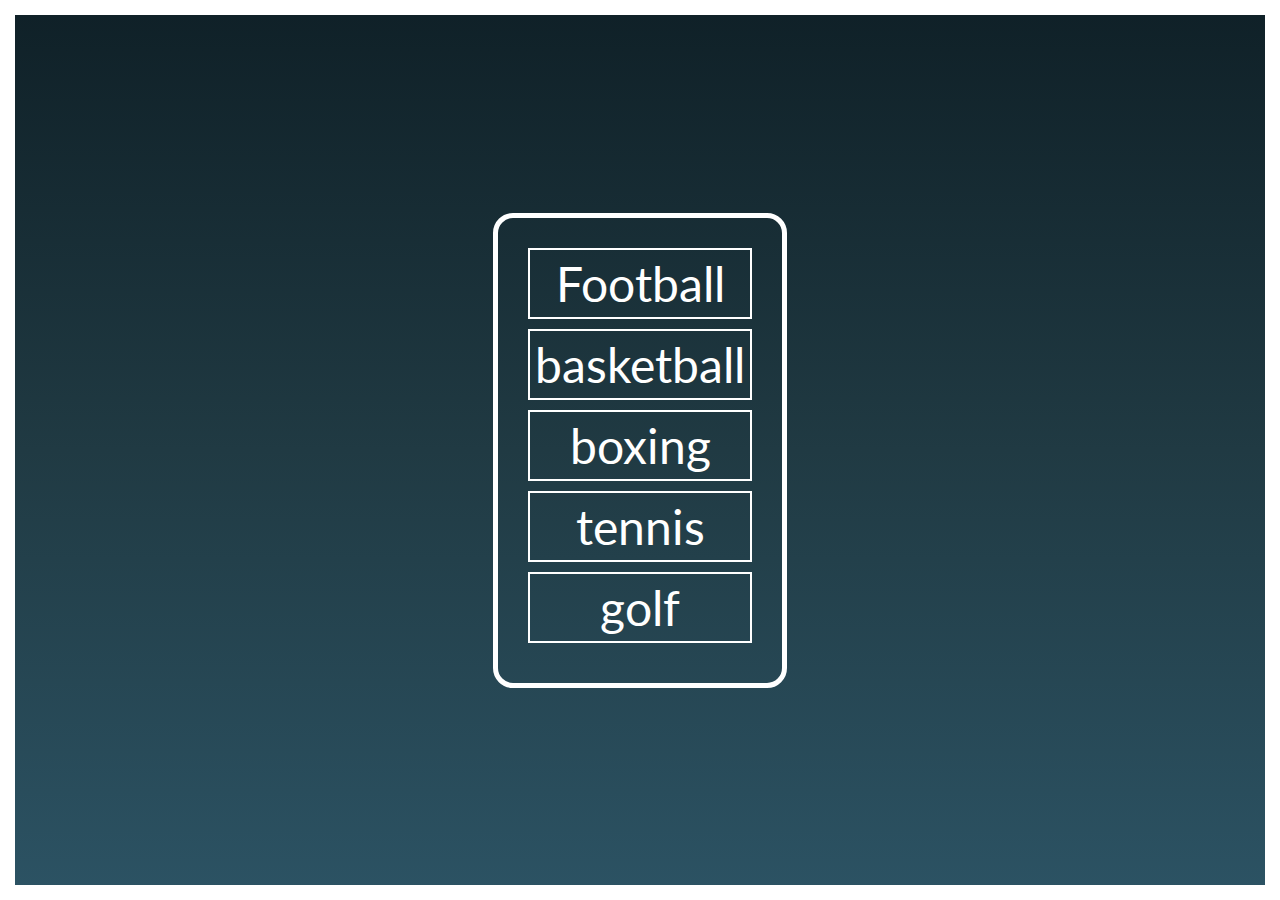
<file: 1.DOM tree analogy/index.html>
<!DOCTYPE html>
<html lang="en">

<head>
    <meta charset="UTF-8">
    <meta http-equiv="X-UA-Compatible" content="IE=edge">
    <meta name="viewport" content="width=device-width, initial-scale=1.0">
    <title>Master DOM Manipulation: Part 1</title>
    <style>
        @import url('https://fonts.googleapis.com/css2?family=Lato&display=swap');


        * {
            list-style: none;
            padding: 0;
            margin: 0;
            box-sizing: border-box;
        }

        body {
            background: linear-gradient(#0f2027,
                    #203a43,
                    #2c5364);
            height: 100vh;
            font-family: 'Lato', sans-serif;
            border: solid 15px #fff;
            display: flex;
            justify-content: center;
            align-items: center;
            font-size: 4rem;

        }

        #sports {
            border: solid 5px #fff;
            padding: 30px;
            border-radius: 20px;
            font-size: 3rem;
            text-align: center;
            color: #fff;
        }

        #sports li {
            margin-bottom: 10px;
            border: solid 2px #fff;
            padding: 5px;
            cursor: pointer;

        }

        .div2 {
            border: solid 10px #fff;
            border-radius: 20px;
            font-size: 3.5rem;
            text-align: center;
            padding: 80px;
            color: #fff;

        }

        .div1 {
            border: solid 5px #fff;
            border-radius: 20px;
            font-size: 3.5rem;
            text-align: center;
            padding: 50px;
            color: #fff;


        }

        button {
            display: block;
            font-size: 30px;
            background: none;
            border: solid 2px #fff;
            color: #fff;
            border-radius: 10px;
            padding: 10px 30px;
            margin-top: 10px;
        }
    </style>
</head>

<body>



    <ul id="sports">
        <li id="football">Football</li>
        <li id="basketball">basketball</li>
        <li id="boxing">boxing</li>
        <li id="tennis">tennis</li>
        <li id="golf">golf</li>
    </ul>




</body>


<script src="BASICS.JS"></script>

</html>
</file>
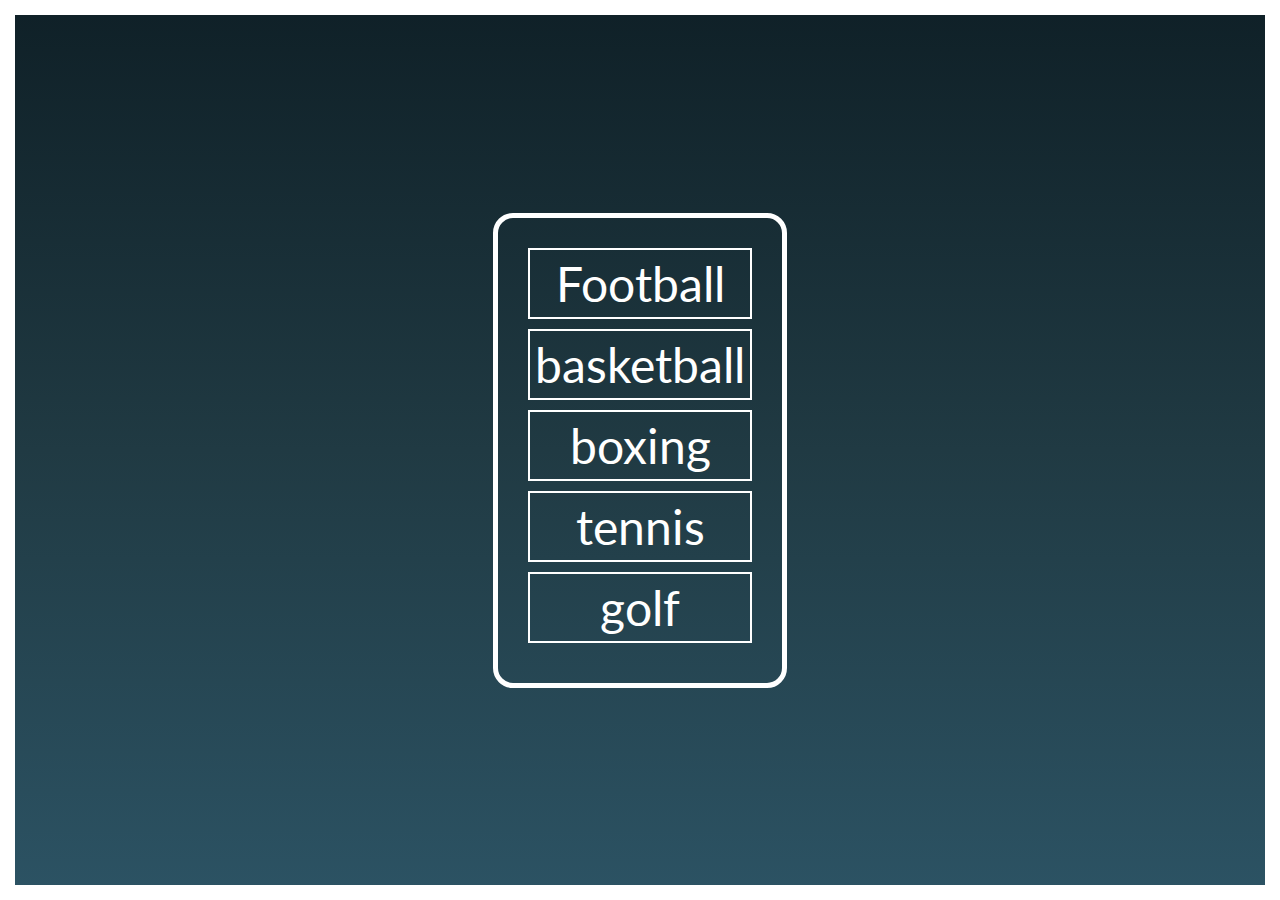
<file: 2. Traverse the DOM/INDEX.html>
<!DOCTYPE html>
<html lang="en">

<head>
    <meta charset="UTF-8">
    <meta http-equiv="X-UA-Compatible" content="IE=edge">
    <meta name="viewport" content="width=device-width, initial-scale=1.0">
    <title>Master DOM Manipulation: Part 1</title>
    <style>
        @import url('https://fonts.googleapis.com/css2?family=Lato&display=swap');


        * {
            list-style: none;
            padding: 0;
            margin: 0;
            box-sizing: border-box;
        }

        body {
            background: linear-gradient(#0f2027,
                    #203a43,
                    #2c5364);
            height: 100vh;
            font-family: 'Lato', sans-serif;
            border: solid 15px #fff;
            display: flex;
            justify-content: center;
            align-items: center;
            font-size: 4rem;

        }

        #sports {
            border: solid 5px #fff;
            padding: 30px;
            border-radius: 20px;
            font-size: 3rem;
            text-align: center;
            color: #fff;
        }

        #sports li {
            margin-bottom: 10px;
            border: solid 2px #fff;
            padding: 5px;
            cursor: pointer;

        }

        .div2 {
            border: solid 10px #fff;
            border-radius: 20px;
            font-size: 3.5rem;
            text-align: center;
            padding: 80px;
            color: #fff;

        }

        .div1 {
            border: solid 5px #fff;
            border-radius: 20px;
            font-size: 3.5rem;
            text-align: center;
            padding: 50px;
            color: #fff;


        }

        button {
            display: block;
            font-size: 30px;
            background: none;
            border: solid 2px #fff;
            color: #fff;
            border-radius: 10px;
            padding: 10px 30px;
            margin-top: 10px;
        }
    </style>
</head>

<body>



    <ul id="sports">
        <li id="football">Football</li>
        <li id="basketball">basketball</li>
        <li id="boxing">boxing</li>
        <li id="tennis">tennis</li>
        <li id="golf">golf</li>
    </ul>
    <!-- <h1>hello</h1> -->



</body>


<script src="index.js"></script>

</html>
</file>
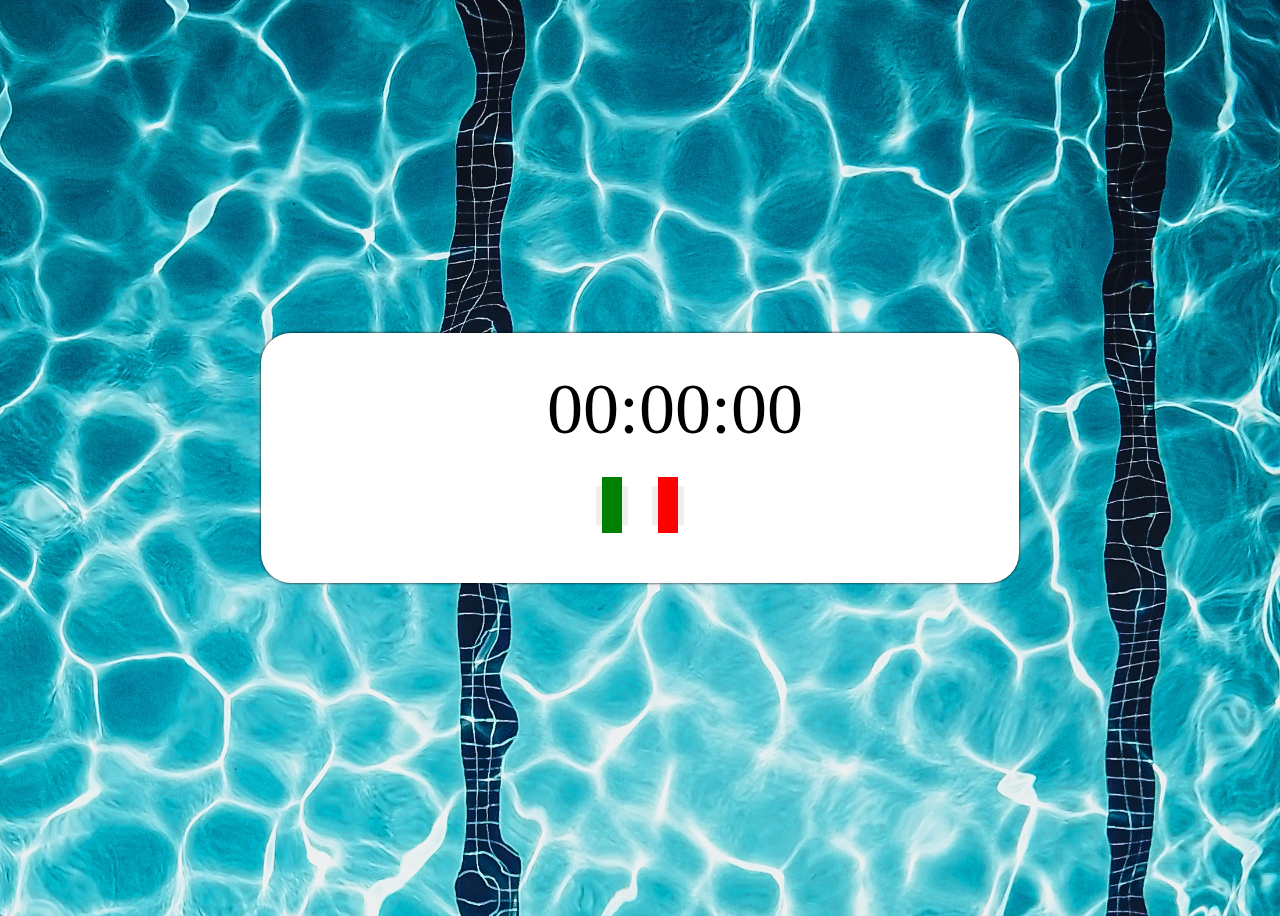
<file: PROJECTS/3. STOPWATCH/index.html>
<!DOCTYPE html>
<html lang="en">

<head>
    <meta charset="UTF-8">
    <meta http-equiv="X-UA-Compatible" content="IE=edge">
    <meta name="viewport" content="width=device-width, initial-scale=1.0">
    <!-- StyleSheet -->
    <link rel="stylesheet" href="index.css">
    <!-- Global Font Links -->
    <link rel="preconnect" href="https://fonts.googleapis.com">
    <link rel="preconnect" href="https://fonts.gstatic.com" crossorigin>
    <link href="https://fonts.googleapis.com/css2?family=Roboto&display=swap" rel="stylesheet">
    <!-- FontAwesome Link -->
    <link rel="stylesheet" href="https://cdnjs.cloudflare.com/ajax/libs/font-awesome/6.1.1/css/all.min.css"
        integrity="sha512-KfkfwYDsLkIlwQp6LFnl8zNdLGxu9YAA1QvwINks4PhcElQSvqcyVLLD9aMhXd13uQjoXtEKNosOWaZqXgel0g=="
        crossorigin="anonymous" referrerpolicy="no-referrer" />
    <title>DOM Manipulation P2</title>
</head>

<body>
    <div class="container">
        <div id="timer">
            00:00:00
        </div>
        <div class="buttons">
            <button id="startStopBtn">
                <i class="fa-solid fa-play" id="play"></i>
            </button>
            <button id="resetBtn">
                <i class="fa-solid fa-arrow-rotate-left" id="reset"></i>
            </button>
        </div>
    </div>
 <script src="index.js"></script>
</body>

</html>
</file>
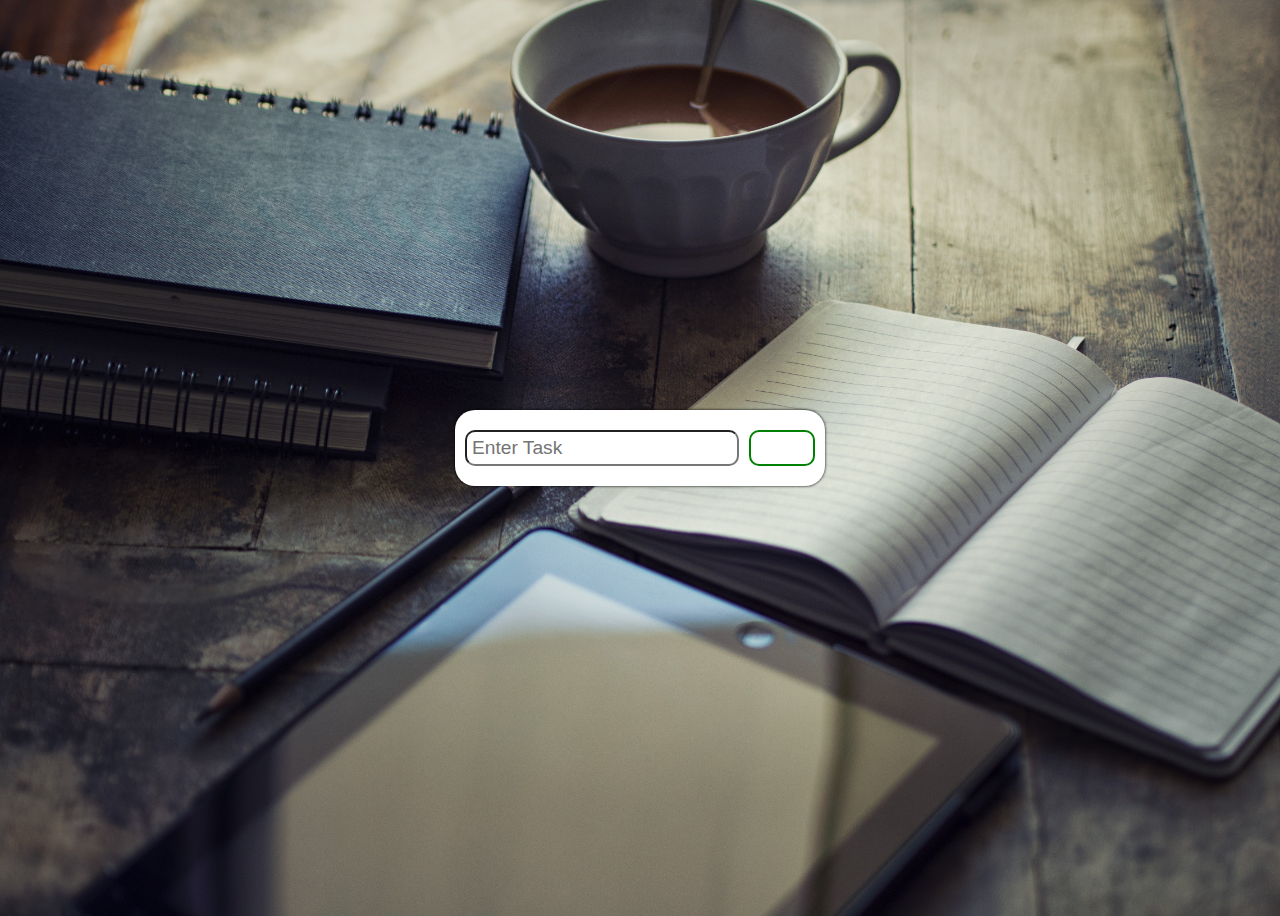
<file: PROJECTS/4. BASIC TODO LIST/index.html>
<!DOCTYPE html>
<html lang="en">

<head>
    <meta charset="UTF-8">
    <meta http-equiv="X-UA-Compatible" content="IE=edge">
    <meta name="viewport" content="width=device-width, initial-scale=1.0">
    <!-- StyleSheet -->
    <link rel="stylesheet" href="index.css">
    <!-- Global Font Links -->
    <link rel="preconnect" href="https://fonts.googleapis.com">
    <link rel="preconnect" href="https://fonts.gstatic.com" crossorigin>
    <link href="https://fonts.googleapis.com/css2?family=Roboto&display=swap" rel="stylesheet">
    <!-- FontAwesome Link -->
    <link rel="stylesheet" href="https://cdnjs.cloudflare.com/ajax/libs/font-awesome/6.1.1/css/all.min.css"
        integrity="sha512-KfkfwYDsLkIlwQp6LFnl8zNdLGxu9YAA1QvwINks4PhcElQSvqcyVLLD9aMhXd13uQjoXtEKNosOWaZqXgel0g=="
        crossorigin="anonymous" referrerpolicy="no-referrer" />
    <title>DOM Manipulation P2</title>
</head>

<body>
    <div class="container">

        <div id="add-task-container">
            <input type="text" placeholder="Enter Task" id="input-task">
            <button id="add-task"><i class="fa-solid fa-plus"></i></button>
        </div>

        <div id="task-container"></div>

    </div>
 <script src="index.js"></script>
</body>

</html>
</file>
<file: PROJECTS/3. STOPWATCH/index.css>
body {
    height: 100vh;
    background: url(./img.jpg) no-repeat center top / cover;
    display: flex;
    justify-content: center;
    align-items: center;
   }
   .container {
    width: 60%;
    height: 250px;
    background-color: #fff;
    border-radius: 30px;
    box-shadow:  0 0 3px;
   }
   #timer {
    width: 100%;
    font-size: 72px;
    text-align: center;
    margin: 0px auto;
    padding: 35px;
   }
   .buttons {
    text-align: center;
   }
   button {
    margin: 0 10px;
    border: none;
   }
   button i {
    font-size: 2rem;
    padding: 10px;
    color: #fff;
    width: 50px;
   }
   #play {
    background-color: green;
   }
   #pause {
    background-color: orange;
   }
   #reset {
    background-color: red;
   }
</file>
<file: PROJECTS/4. BASIC TODO LIST/index.css>
body {
    height: 100vh;
    background: url(./project-5.jpg) no-repeat center center/cover;

    display: flex;
    justify-content: center;
    align-items: center;
}

#add-task-container {
    width: 350px;
    padding: 20px 10px;
    background: #fff;
    border-radius: 20px;
    box-shadow: 0 0 3px;
    margin-bottom: 20px;

    display: flex;
}

input {
    flex: 5;
    margin-right: 10px;
    border-radius: 10px;
    font-size: 1.2rem;
    padding: 5px;
}

#add-task {

    flex: 1;
    transition: .3s;

    font-size: 1.2rem;
    padding: 5px;

    background-color: #fff;
    color: green;

    border: green solid 2px;
    border-radius: 10px;
}

#add-task:hover {
    background-color: green;
    color: #fff;
}

/* Styling for task which get added to to-do list */



.task {
    width: 100%;
    background-color: #fff;
    border-radius: 10px;
    box-shadow: 0 0 3px;

    padding: 5px;
    margin-bottom: 5px;


    display: flex;
    justify-content: space-between;
}
.task li {
    list-style: none;
    flex: 4;
    padding: 5px;
    font-size: 1.3rem;
    margin: 10px;
}

.task button {
    flex: 1;
    border-radius: 10px;
    background-color: #fff;
    cursor: pointer;
}

.task .checkTask {
    color: orange;
    margin-right: 5px;
    border: solid 2px orange;
    font-size: 1.5rem;
}

.task .checkTask:hover {
    background-color: orange;
    color: #fff;
}

.task .deleteTask {
    color: red;
    border: solid 2px red;
    font-size: 1.3rem;
}


.task .deleteTask:hover {
    background-color: red;
    color: #fff;
}
</file>
